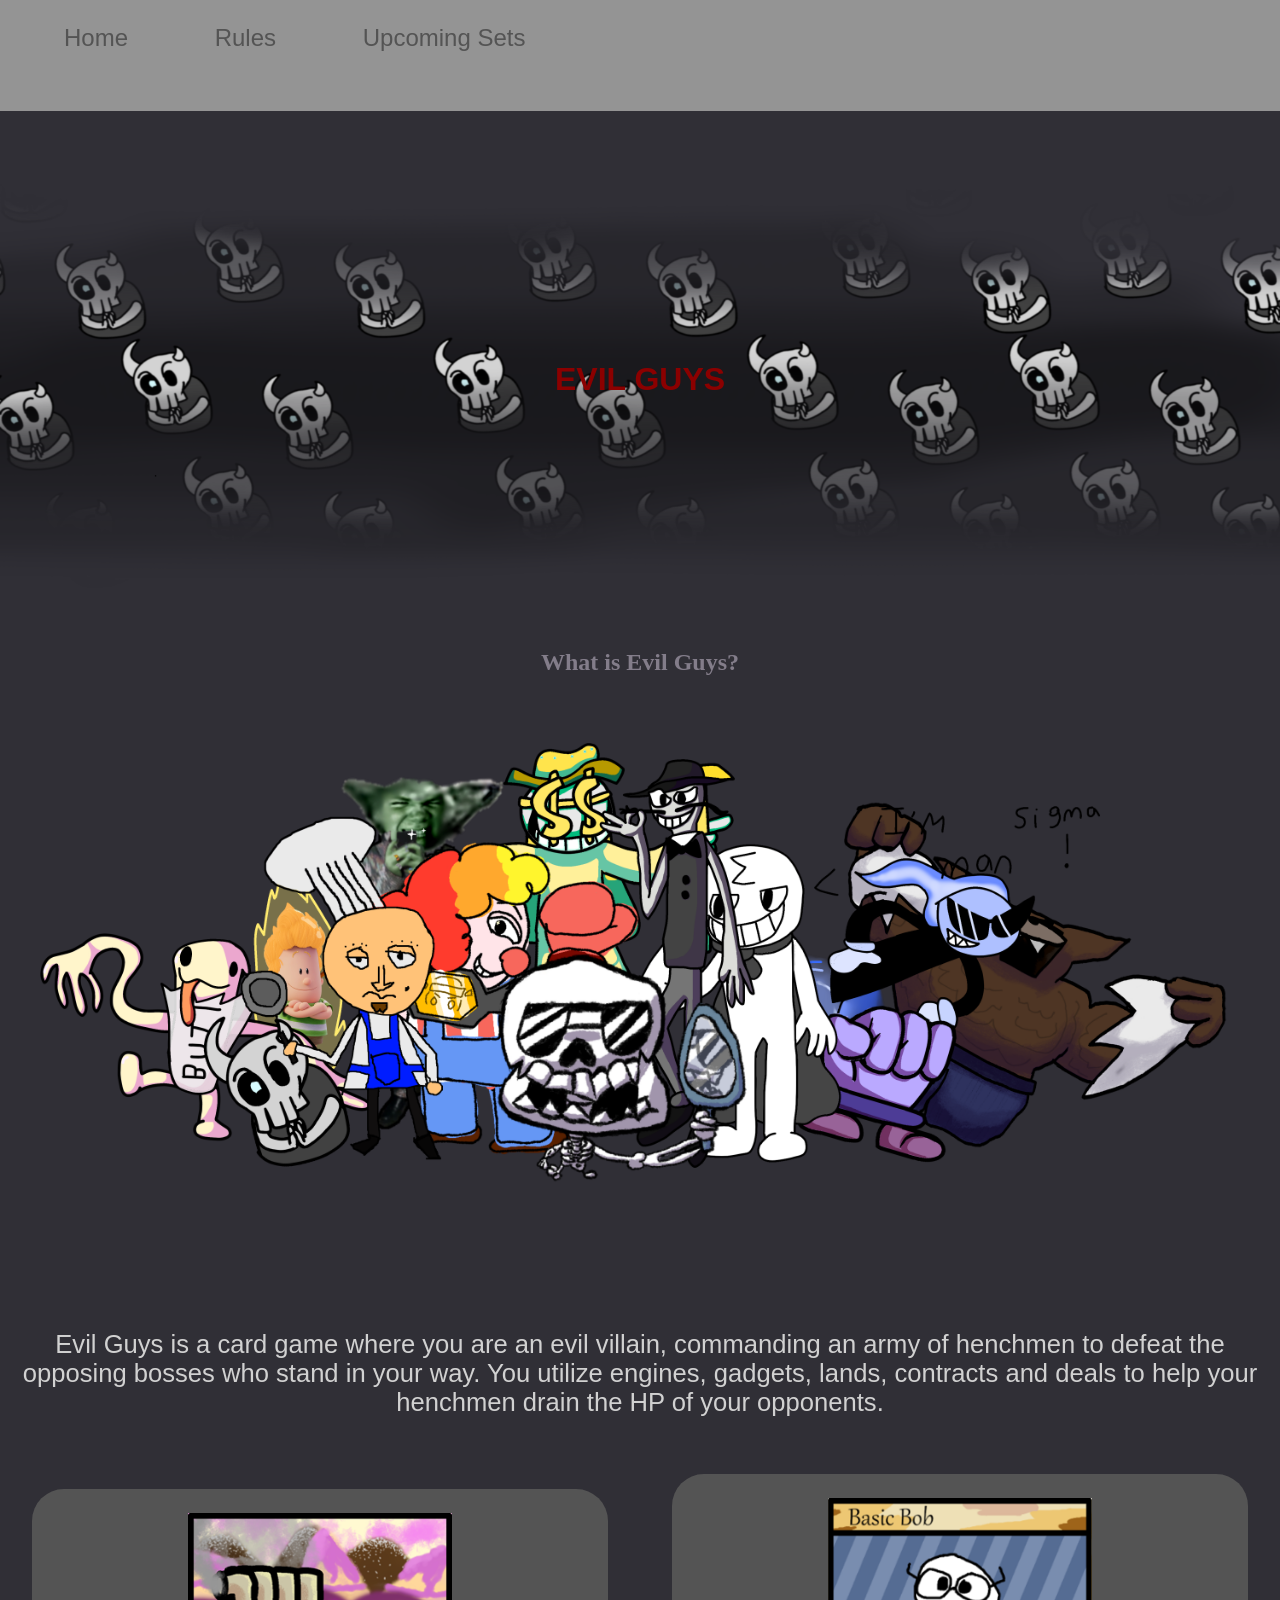
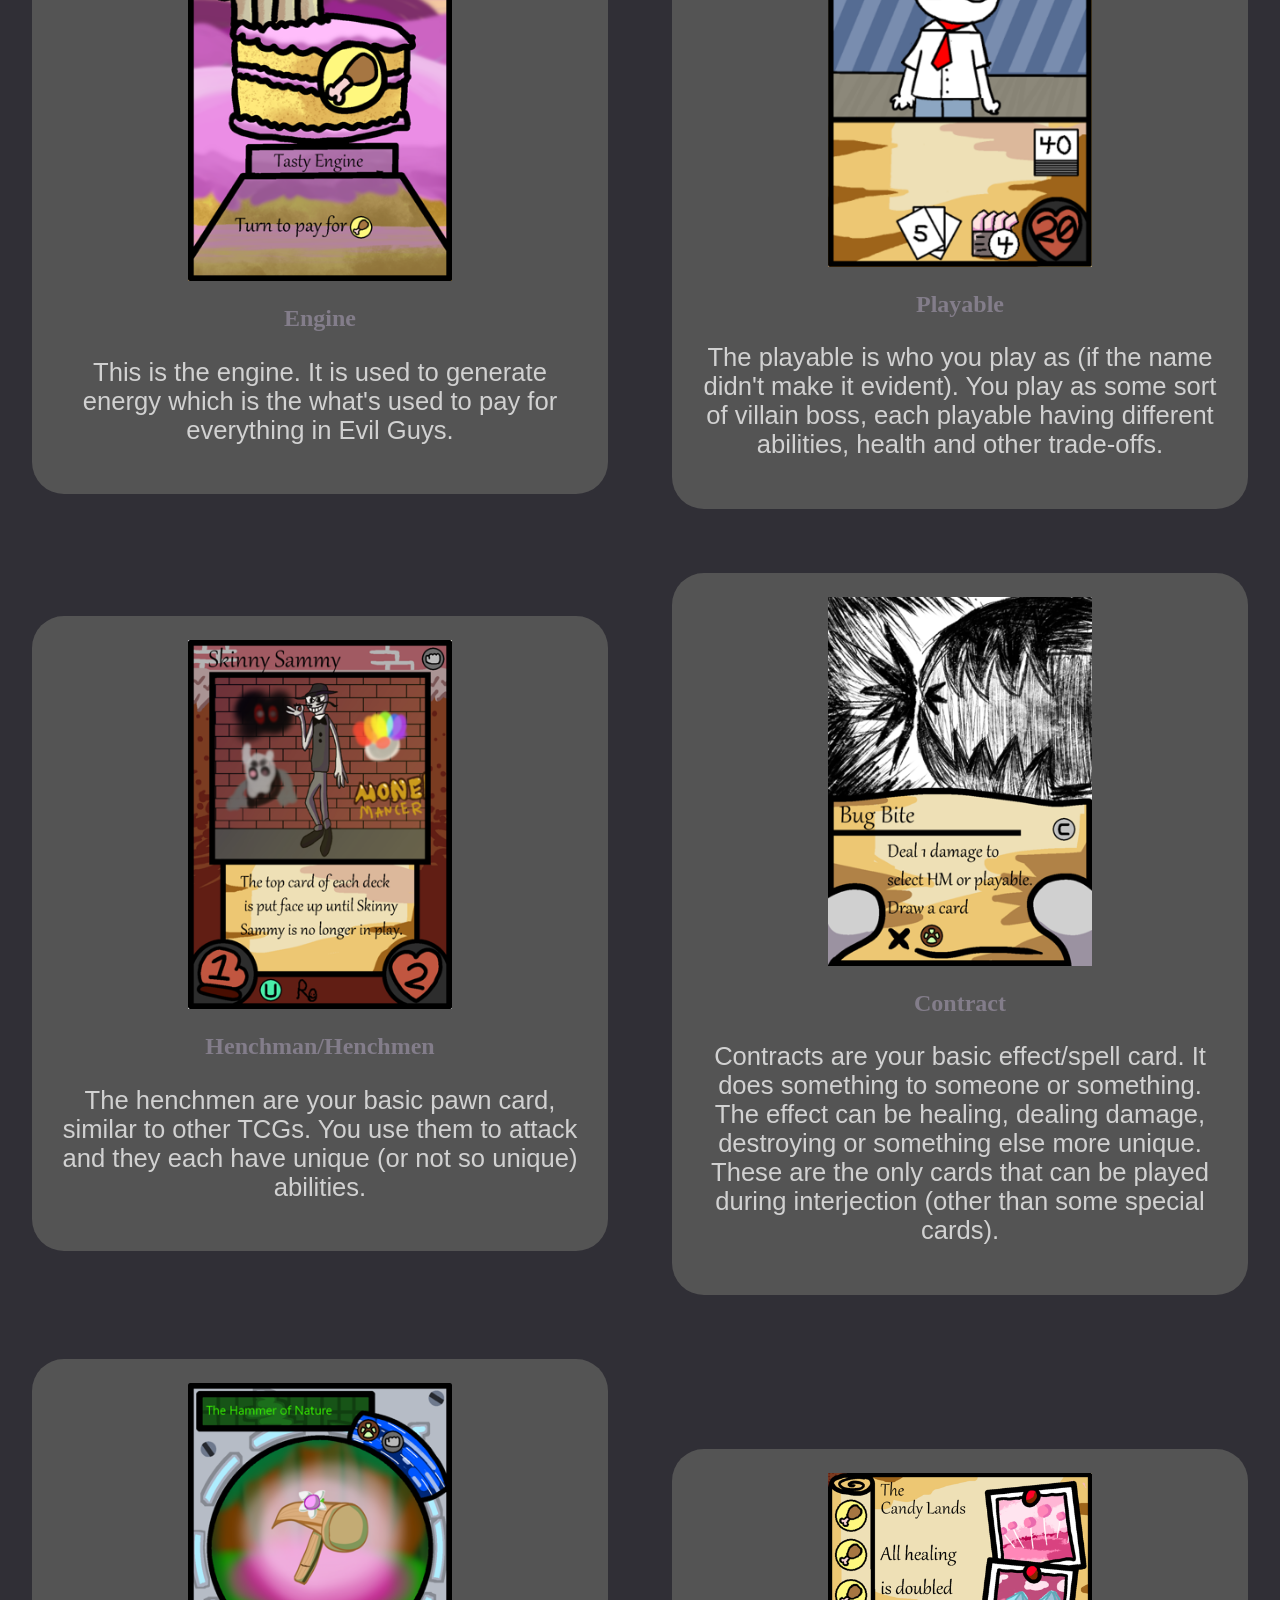
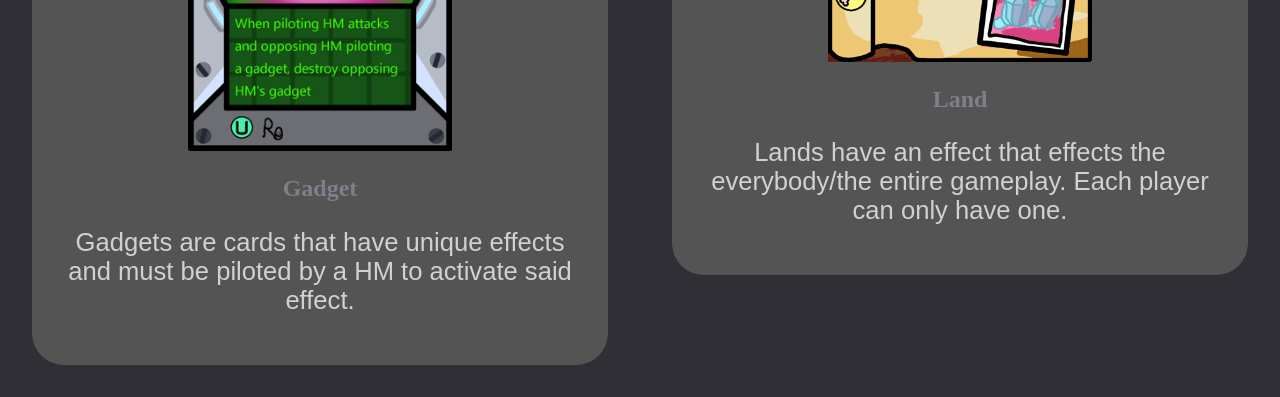
<file: index.html>
<!DOCTYPE html>
<html lang="en">
<head>
	<link rel="stylesheet" href="stylesheet.css">

	<meta charset="UTF-8">
	<title >Evil Guys Home</title>
</head>

<nav >
       <div class="navbar">
		<a href="index.html"/ > Home </a>
		<a href="EVILGUYSRULE.html" > Rules </a>
		<a href="UPCOMINGSETS.html"> Upcoming Sets</a>
       </div>
	</nav>

<body>
<h1 class="homepage"> EVIL GUYS </h1>
<h2 > What is Evil Guys?</h2>
<img class="theguys" src="imgs/theguys.png" alt="some evil guys">
<p> Evil Guys is a card game where you are an evil villain, commanding an army of henchmen to defeat the opposing bosses who stand in your way. You utilize engines, gadgets, lands, contracts and deals to help your henchmen drain the HP of your opponents.</p>

  	
 <div class="box"> 
   		<div class="card"> 
   		 	<img src="imgs/TastyEngine.webp" alt="Tasty Engine Card">
   		 	<h2> Engine</h2>
   		 	<p>This is the engine. It is used to generate energy which is the what's used to pay for everything in Evil Guys.</p>
   		 </div>
   		 <div class="card"> 
   		 	<img src="imgs/basicbob.webp" alt="Basic Bob Playable Card">
   		 	<h2> Playable</h2>
   		 	<p>The playable is who you play as (if the name didn't make it evident). You play as some sort of villain boss, each playable having different abilities, health and other trade-offs.</p>
   		 </div>

   		 
        
    </div>

    <div class="box"> 
    <div class="card"> 
           <img src="imgs/Skinny_Sammy.webp" alt="Skinny Sammy Card">
           <h2> Henchman/Henchmen</h2>
           <p> The henchmen are your basic pawn card, similar to other TCGs. You use them to attack and they each have unique (or not so unique) abilities.
           </p>
        </div>
    <div class="card"> 
           <img src="imgs/BugBite.webp" alt="Bug Bite Card">
           <h2> Contract</h2>
           <p> Contracts are your basic effect/spell card. It does something to someone or something. The effect can be healing, dealing damage, destroying or something else more unique. These are the only cards that can be played during interjection (other than some special cards).
           </p>
        </div>
 </div>
    <div class="box">
    	 <div class="card"> 
   		 	<img src="imgs/TheHammerofNature.webp" alt="The Hammer of Nature Gadget Card">
   		 	<h2> Gadget</h2>
   		 	<p>Gadgets are cards that have unique effects and must be piloted by a HM to activate said effect.</p>
   		 </div>

   		 <div class="card"> 
           <img class="candy" src="imgs/TheCandyLands.webp" alt="Candy Lands Land Card">
           <h2> Land</h2>
           <p> Lands have an effect that effects the everybody/the entire gameplay. Each player can only have one.
           </p>
        </div>
    </div>
   
</body>
</html>
</file>
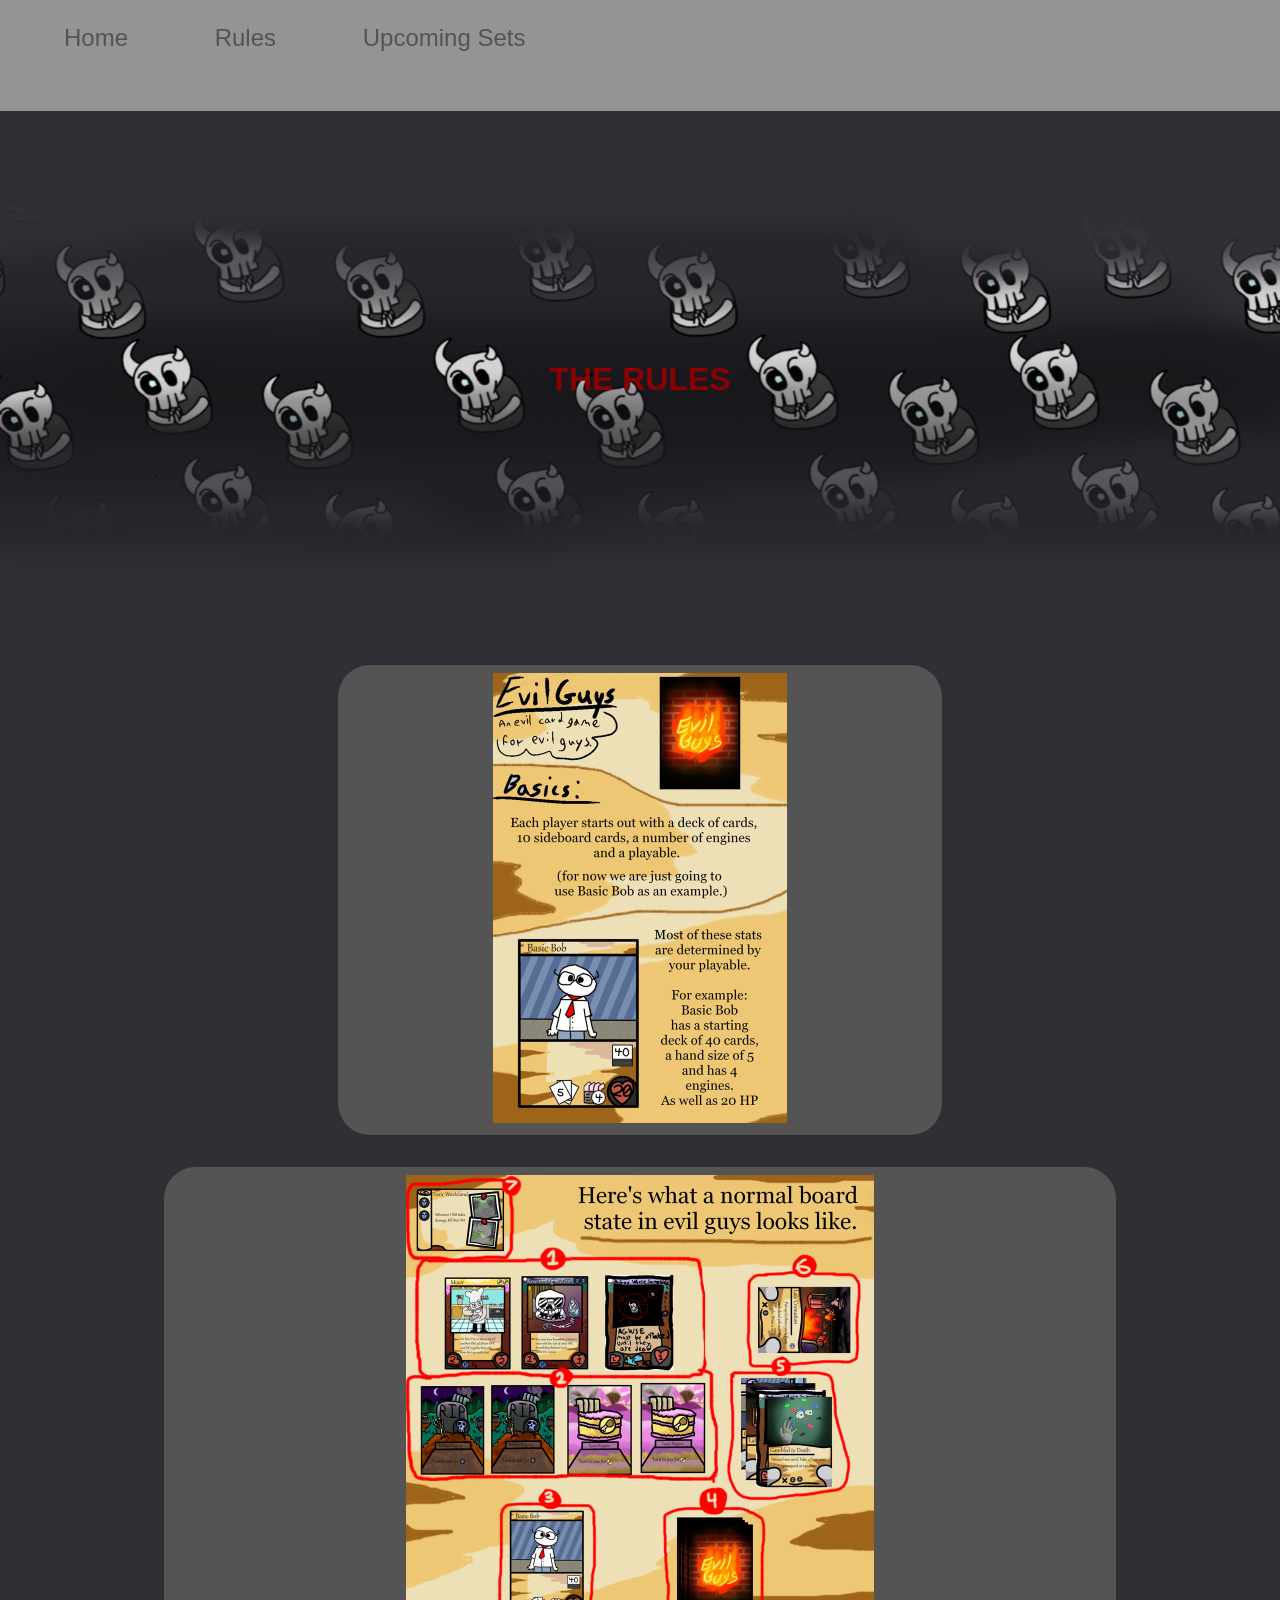
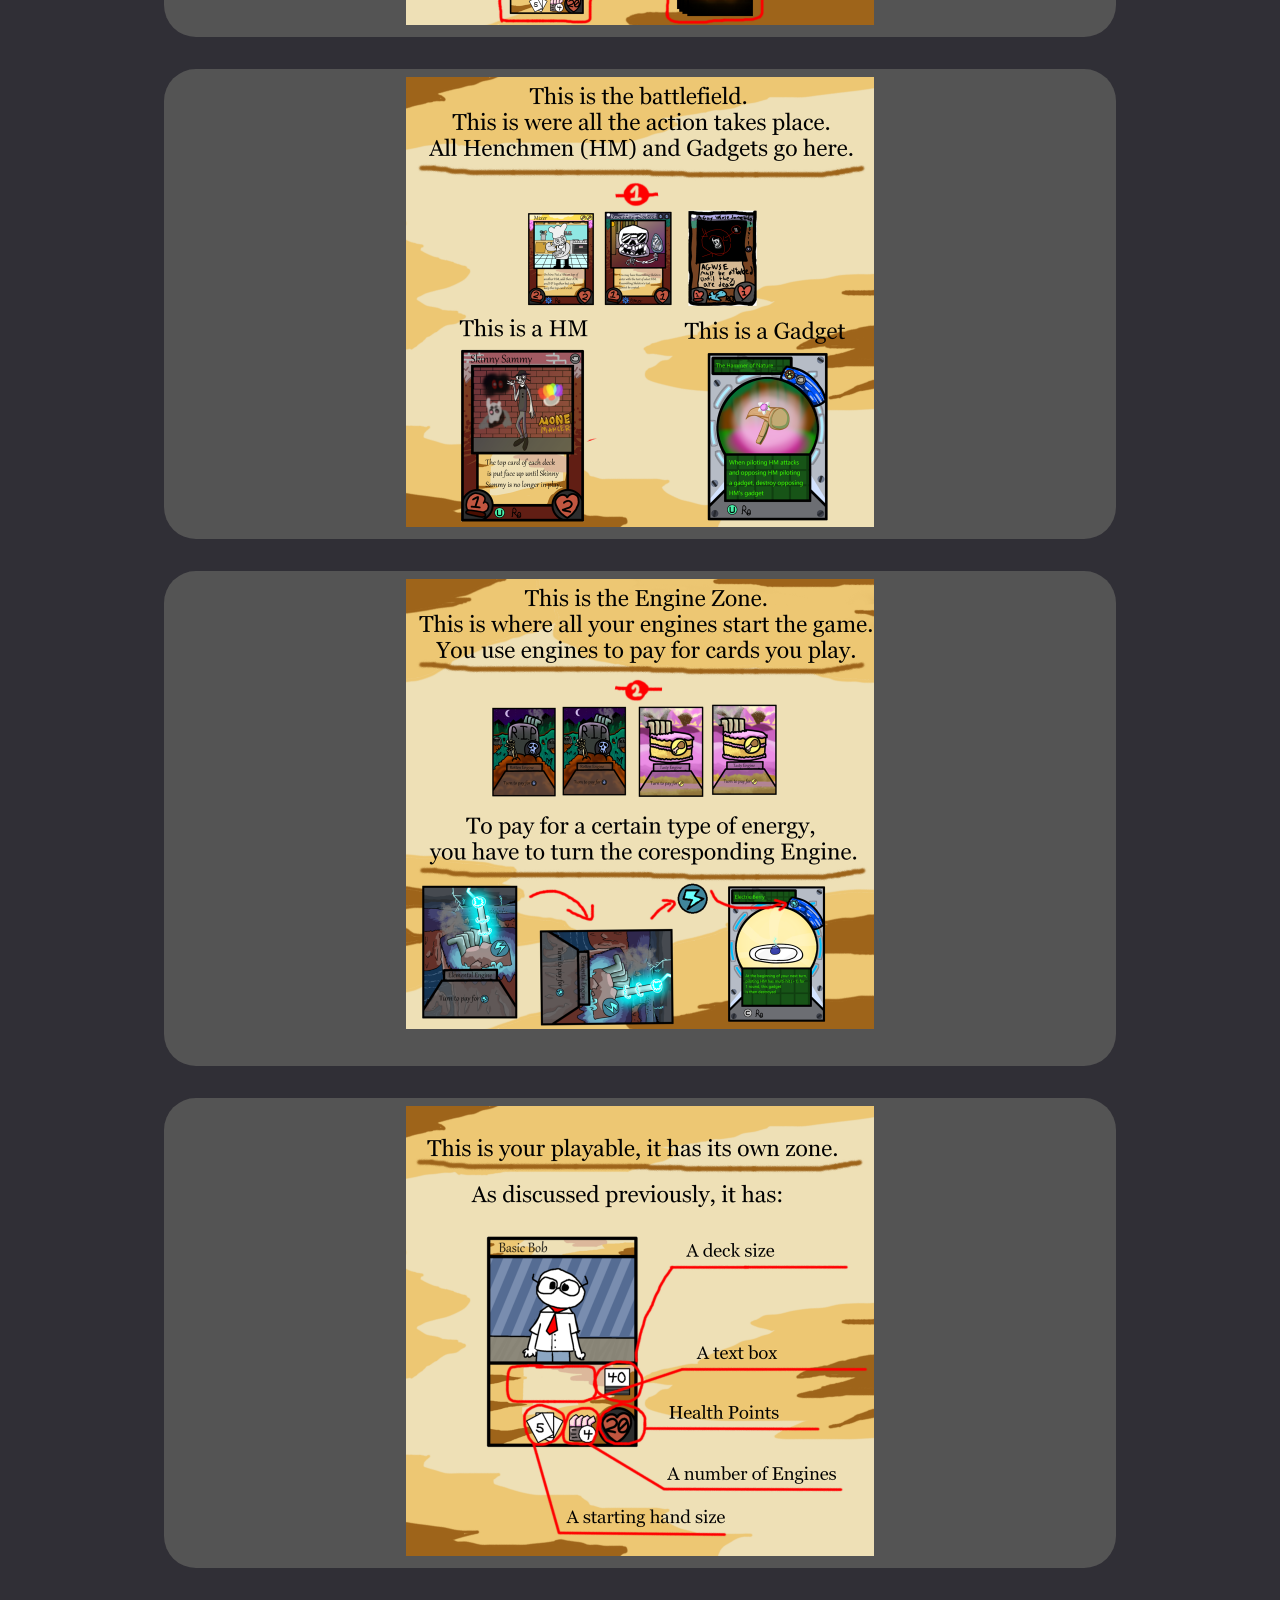
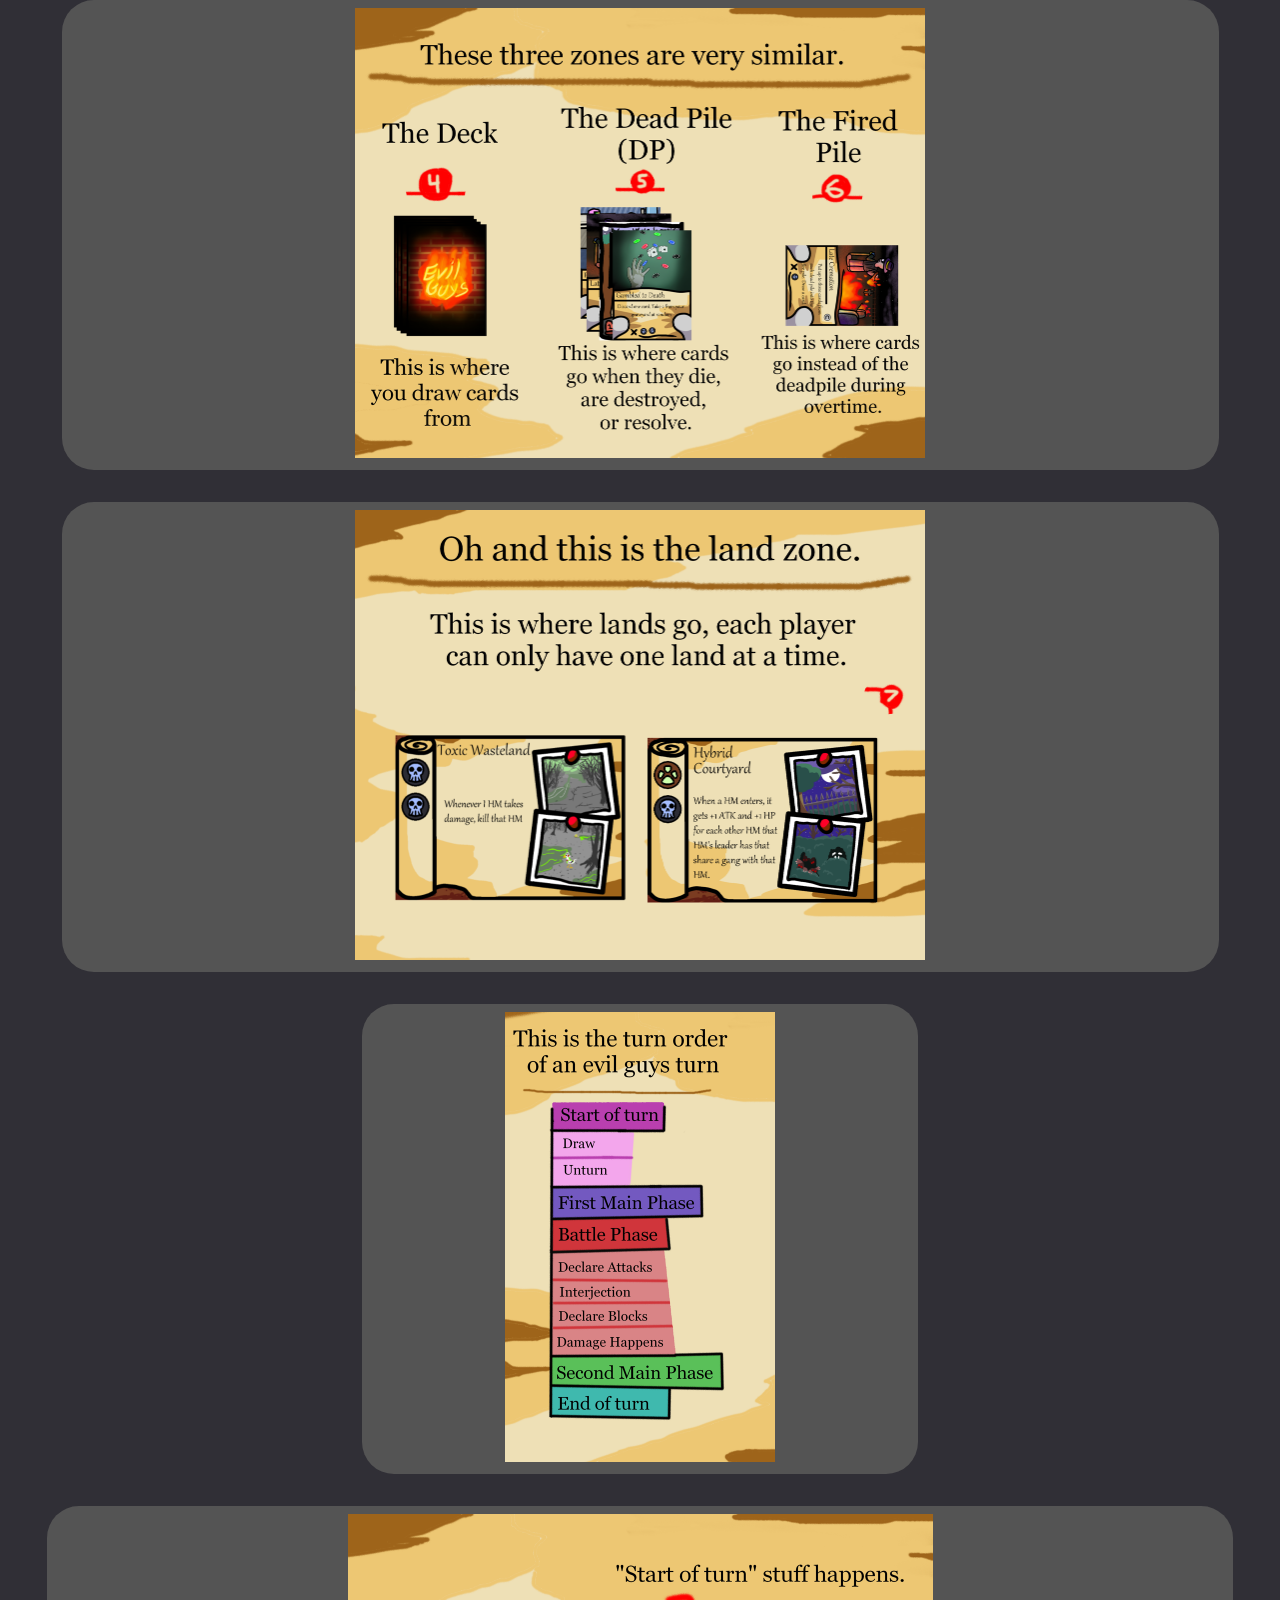
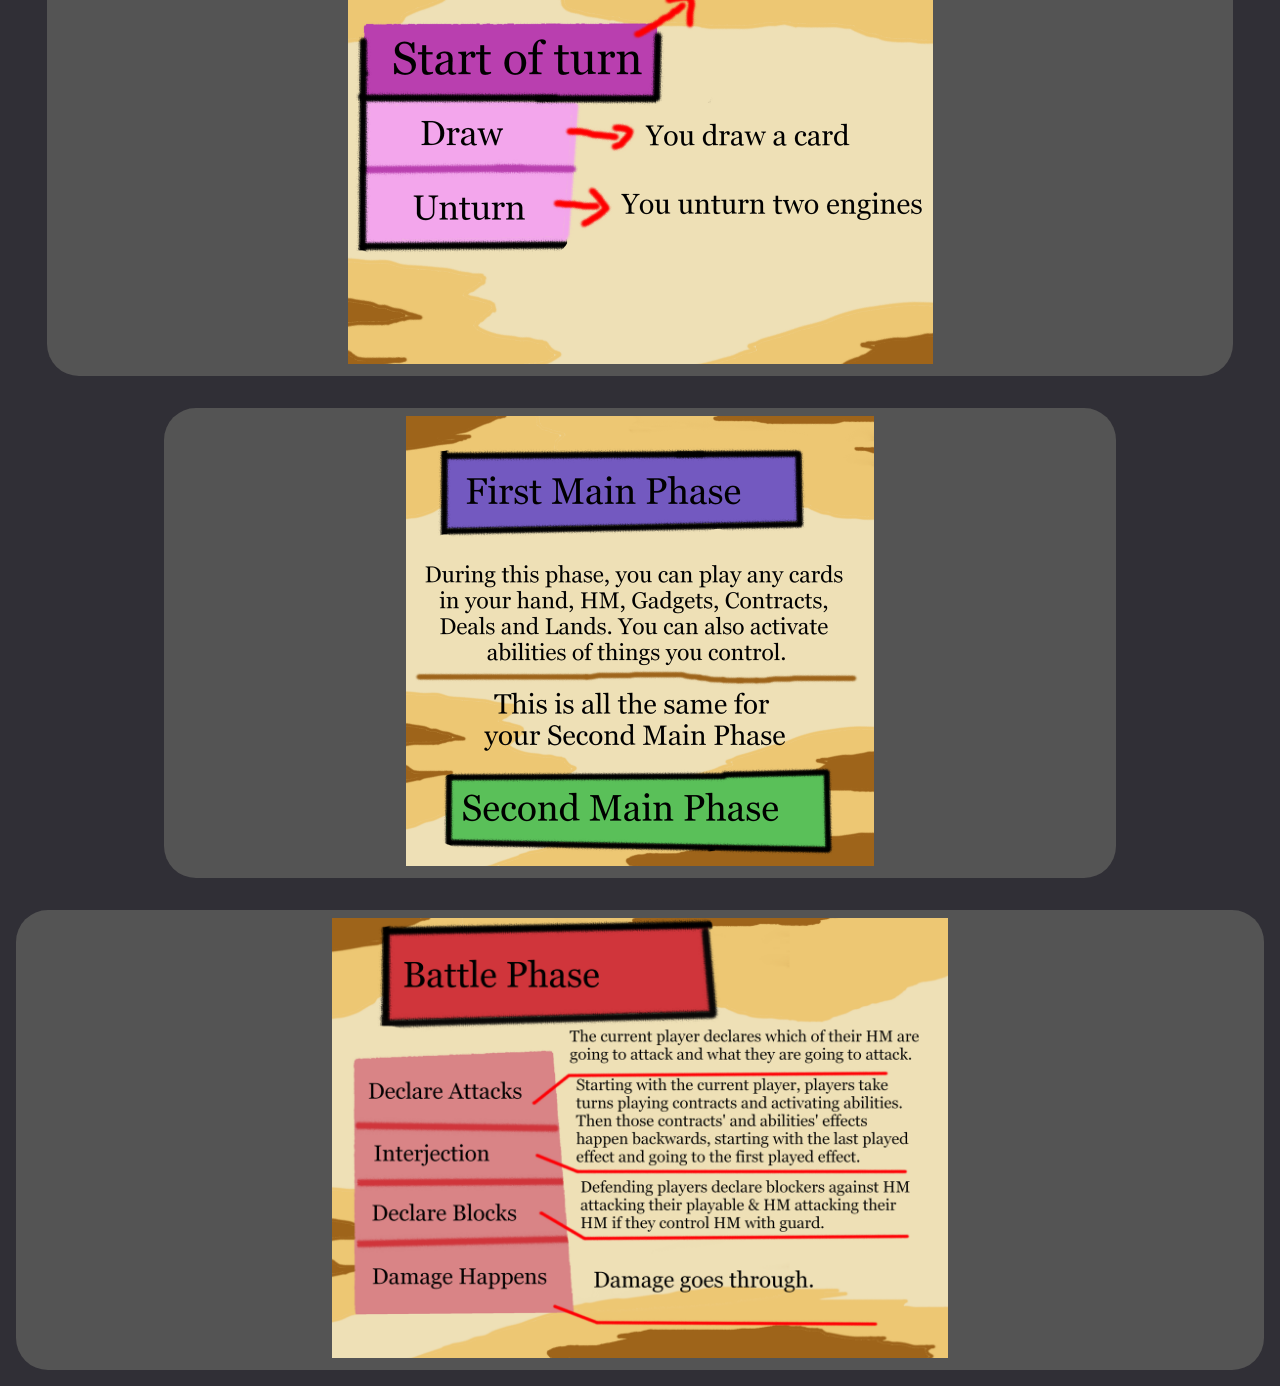
<file: EVILGUYSRULE.html>
<!DOCTYPE html>
<html lang="en">
<head>
	<link rel="stylesheet" href="stylesheet.css">

	<meta charset="UTF-8">
	<title >Evil Guys Rules and Gameplay</title>
</head>

<nav>
    <div class="navbar">
		<a href="index.html"/ > Home </a>
		<a href="EVILGUYSRULE.html" > Rules </a>
		<a href="UPCOMINGSETS.html"> Upcoming Sets</a>
   </div>
	</nav>

<h1 class="homepage"> THE RULES </h1>


  <div class=box2>
  	<div class="card2"> 
   		 	<img src="imgs/EG_intro_1.png" alt="Rules pg1">
   		 </div>
   	

   		 <div class="card2"> 
   		 	<img src="imgs/EG_intro_2.png" alt="Rules pg2">
   		 </div>

   		 <div class="card2"> 
           <img src="imgs/EG_intro_3.png" alt="Rules pg3">
        </div>
        
 
    <div class="card2"> 
           <img src="imgs/EG_intro_4.png" alt="Rules pg4">
           </p>
        </div>

    	 <div class="card2"> 
   		 	<img src="imgs/EG_intro_5.png" alt="Rules pg5">
   		 </div>

   		 <div class="card2"> 
           <img src="imgs/EG_intro_6.png" alt="Rules pg6">
        </div>

        <div class="card2"> 
           <img src="imgs/EG_intro_7.png" alt="Rules pg7">
        </div>

        <div class="card2"> 
           <img src="imgs/EG_intro_8.png" alt="Rules pg8">
        </div>

        <div class="card2"> 
           <img src="imgs/EG_intro_9.png" alt="Rules pg9">
        </div>

        <div class="card2"> 
           <img src="imgs/EG_intro_10.png" alt="Rules pg10">
        </div>

        <div class="card2"> 
           <img src="imgs/EG_intro_11.png" alt="Rules pg11">
        </div>
    </div>
    </html>
</file>
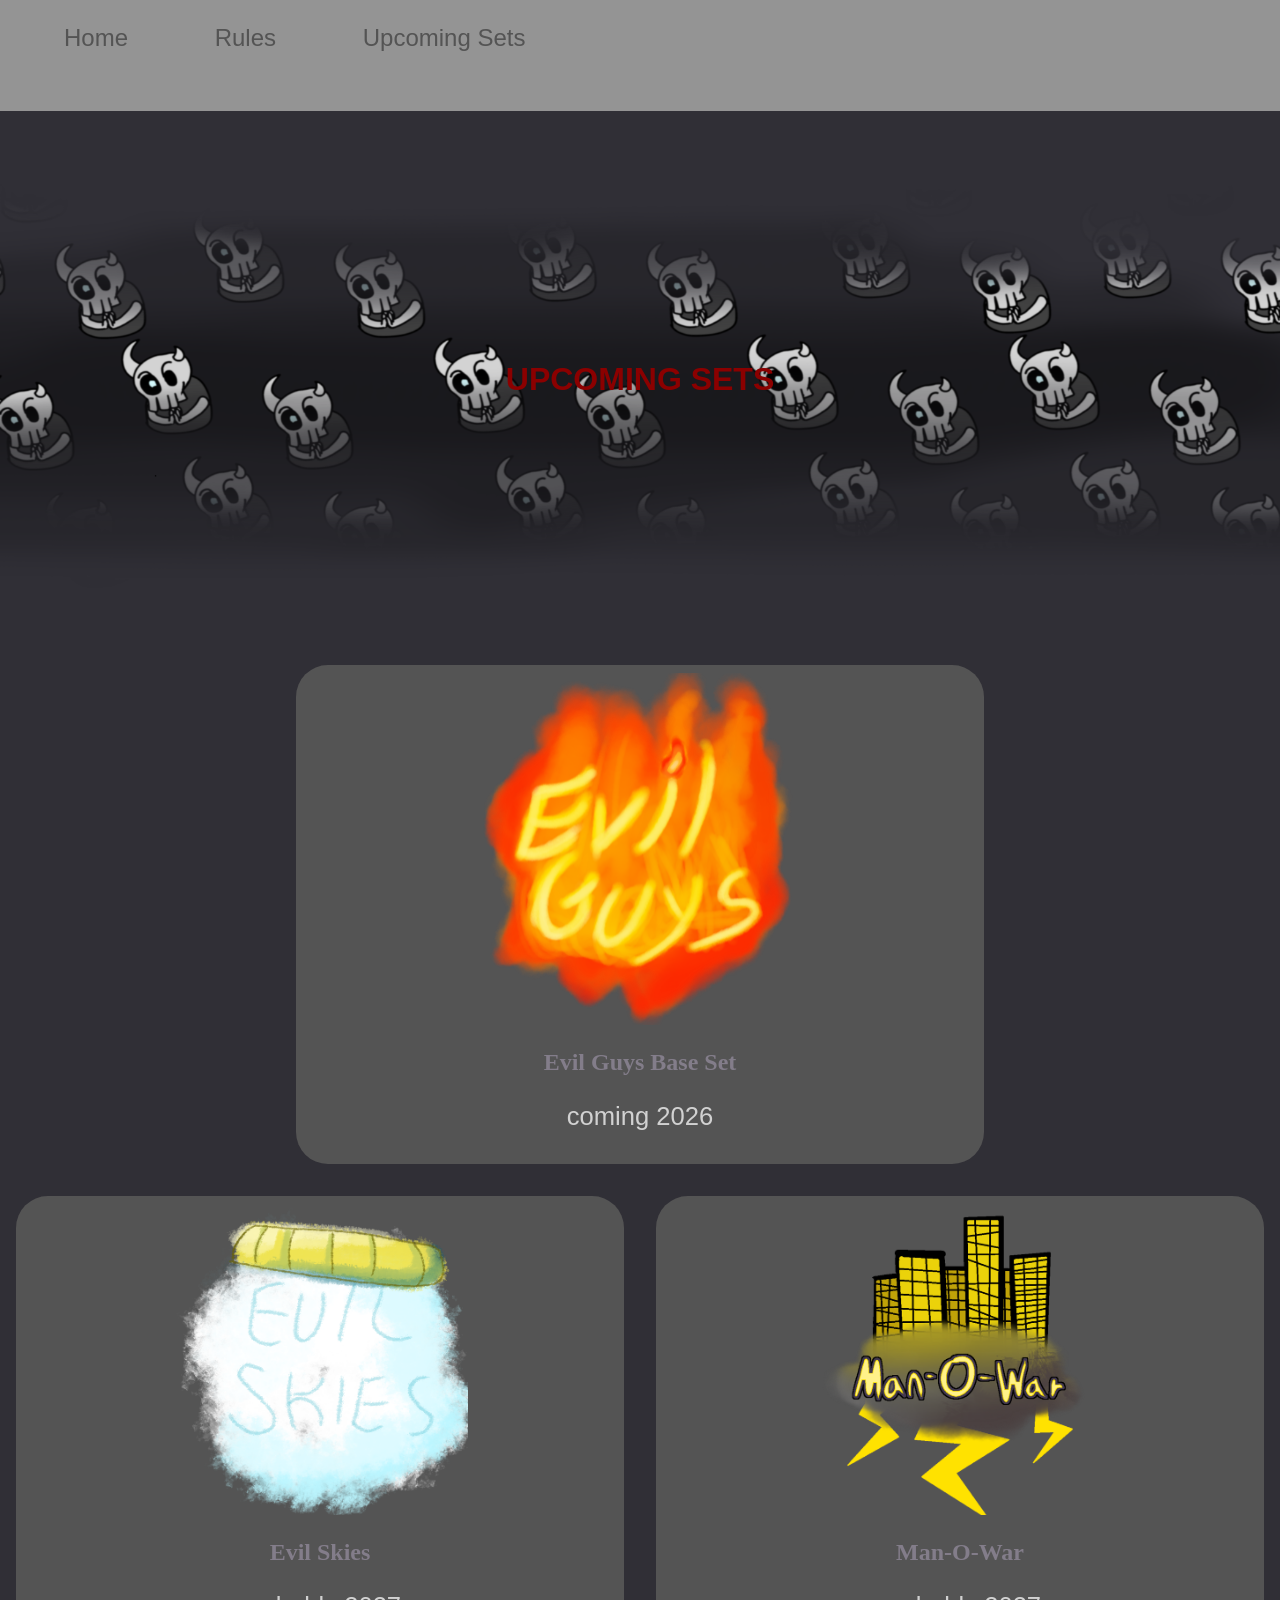
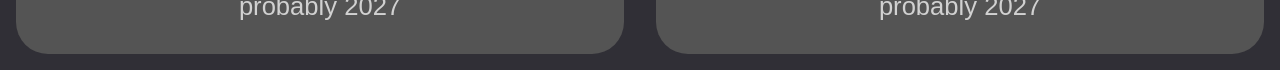
<file: UPCOMINGSETS.html>
<!DOCTYPE html>
<html lang="en">
<head>
	<link rel="stylesheet" href="stylesheet.css">

	<meta charset="UTF-8">
	<title >Evil Guys Rules and Gameplay</title>
</head>

<nav>
    <div class="navbar">
		<a href="index.html"/ > Home </a>
		<a href="EVILGUYSRULE.html" > Rules </a>
		<a href="UPCOMINGSETS.html"> Upcoming Sets</a>
       </div>
	</nav>

<h1 class="homepage"> UPCOMING SETS </h1>


  <div class=box2>
  	<div class="card2"> 
   		 	<img src="imgs/basesetlogo.png" alt="basesetlogo">
            <h2>Evil Guys Base Set</h2>
            <p>coming 2026</p>
   		 </div>
         </div>

         <div class=box3>
            <div class="card2"> 
   	<img src="imgs/skysetlogo.png" alt="skysetlogo">
            <h2>Evil Skies</h2>
            <p>probably 2027</p>
         </div>

         <div class="card2"> 
      <img src="imgs/loresetlogo.png" alt="loresetlogo">
            <h2>Man-O-War</h2>
            <p>probably 2027</p>
         </div>


   		
    </div>
    </html>
</file>
<file: stylesheet.css>
body{
            	color:#837d8a;
            	background: #302f36;
            	text-align: center;
            	font-family:sans-serif;
            	margin:0;
            }
            h2{
                font-family:"Comic+Relief";

            }
            p{
            	font-family:sans-serif;
            	color:#d1d1d1;
            	font-size:clamp(1.5rem, 2vw, 2rem) ;
            }
            img{
                width: 50%;
                height: 25%;
                object-fit: cover;
                align-content: center;

            }
            nav{
            	text-align:left;
            	background:#949494;
            	min-height: 7vh;
            	padding:1.5rem;
            	background-size: cover;
            }
            nav a{
                color:#545454;
            	text-decoration: none;
            	font-size: clamp(1rem, 2vw, 1.5rem);
            	margin:0 2.5rem;
            }
            .card { 
           
                 background:#545454; 
                 padding: 1.5rem ; 
                 margin: 2rem; 
                 border-radius: 2rem; 
                 text-align: center;
                 width:25%;
                 vertical-align: center;
                 flex: 5 5 6.25rem;


                }
                 .card2 { 
           
                 background:#545454; 
                 padding: .5rem ; 
                 margin: 1rem; 
                 border-radius: 2rem; 
                 text-align: center;
                 vertical-align: center;
                 border: 1rem;

                 

                }
            .box{
                 display:flex;
                 flex-direction:row;
                  flex: 1 1 4rem ;
                  align-items: center;
                 

             }
             .box2{
                 display:flex;
                 flex-direction:column;
                  align-items: center;
                  border: .5rem;
                  


             }
             .box3{
                 display:flex;
                 flex-direction:row;
               justify-content: center;
                  align-items: center;
                  border:.5rem;
                 
              
             }
             .hero{
                 background: url("imgs/graveyard.png") no-repeat center;
                 background-size: cover;
                 min-height: 55vh;
            }
            .homepage{
                 background: url("imgs/homepagetop.png") no-repeat center;
                 background-size: cover;
                 min-height: 55vh;
                 align-content: center;
                 color:darkred;
            }
            .theguys{
                width:100%;
                height:50%;
            }

            .candy{
                height:200%;
            }
           

            @media (max-width: 600px) {
                    nav {
                         text-align: center; 
                          padding: 0.75rem;
                          flex-direction: column;
  }
    
                    nav a {
                         display: block;      
                         margin: 0.5rem 0;    
                         padding: 0.75rem;   }
                         

                .box{
                    flex-direction:column;
                }
}
            @media (min-width: 601px) {
                    
                    nav{
                       flex-direction:row;
                  }
                  .box{
                    flex-direction:row;


                  }
              }
              .navbar a:hover, .dropdown:hover .dropbtn {
  background-color: white;}
</file>
